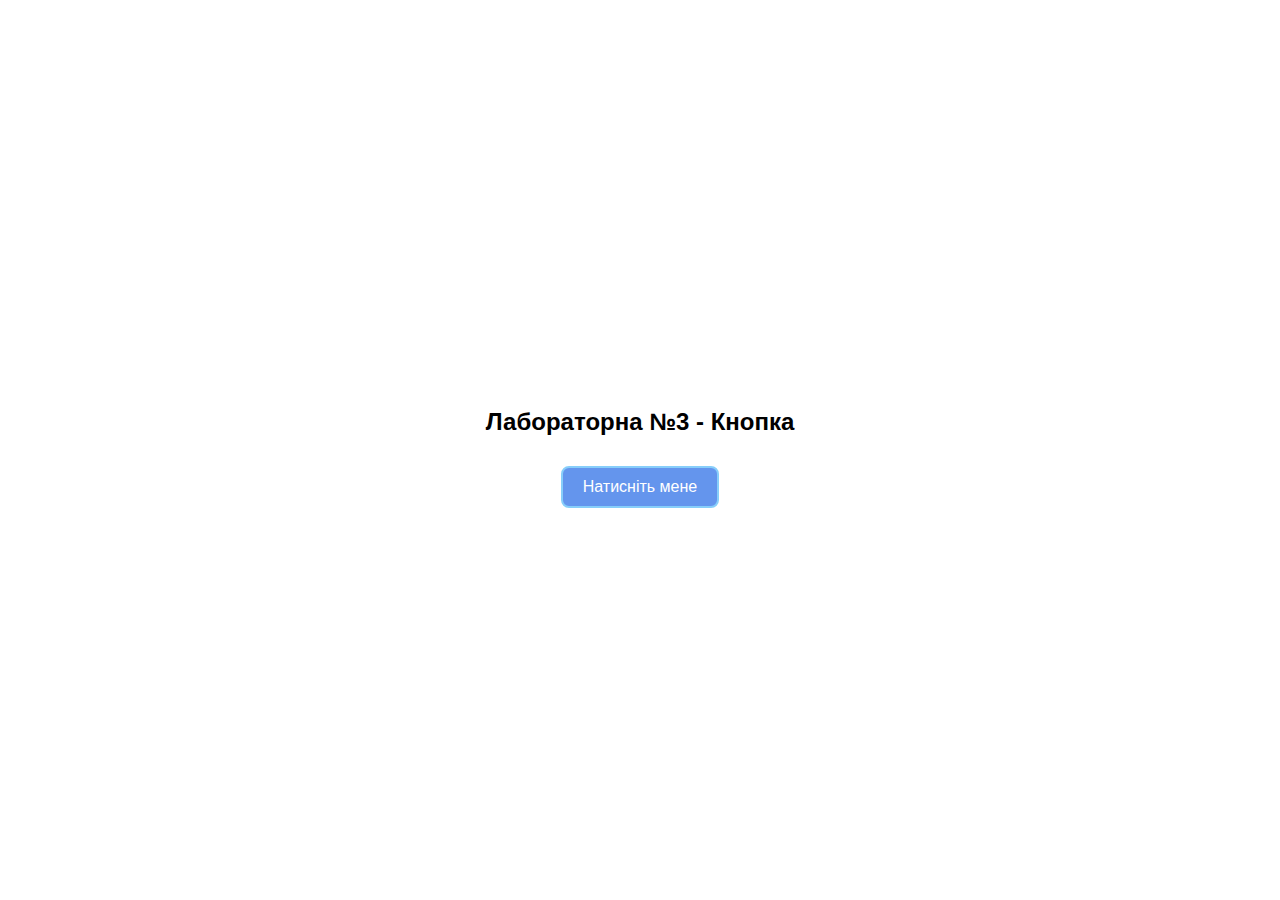
<file: lab3/lab3.html>
<!DOCTYPE html>
<html lang="uk">
<head>
    <meta charset="UTF-8">
    <meta name="viewport" content="width=device-width, initial-scale=1.0">
    <title>Лабораторна №3 - Кнопка</title>
    <link rel="stylesheet" href="styles.css"> <!-- Підключення CSS файлу -->
</head>
<body>

    <!-- Заголовок -->
    <h1>Лабораторна №3 - Кнопка</h1>

    <!-- Кнопка -->
    <button>Натисніть мене</button>

</body>
</html>
</file>
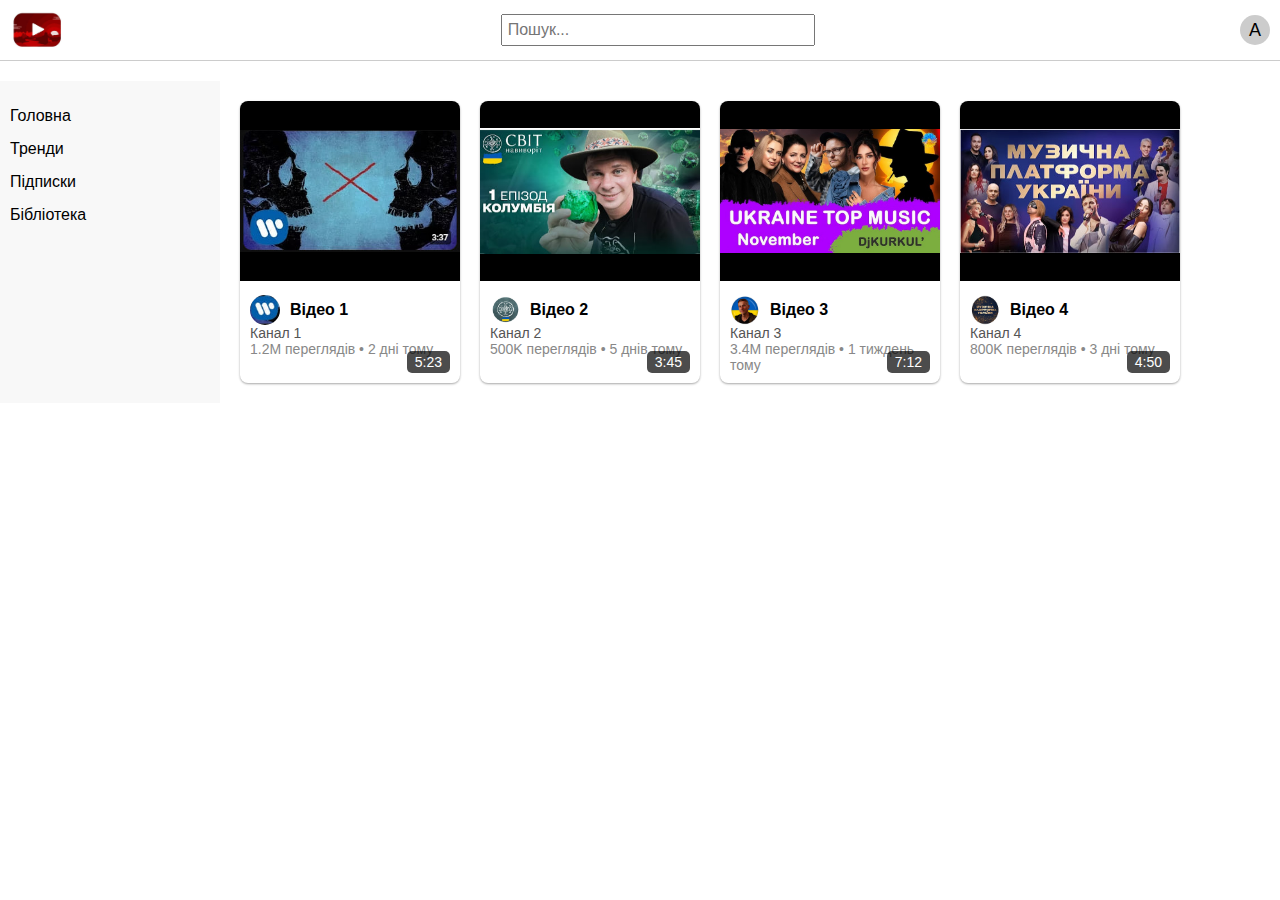
<file: lab4/lab4.html>
<!DOCTYPE html>
<html lang="uk">
<head>
    <meta charset="UTF-8">
    <meta name="viewport" content="width=device-width, initial-scale=1.0">
    <title>YouTube Clone</title>
    <link rel="stylesheet" href="styles.css">
</head>
<body>
    <div class="header">
        <div class="logo">
            <img src="logo.png" alt="YouTube Logo" class="logo-img">
        </div>
        <div class="search-bar">
            <input type="text" placeholder="Пошук...">
        </div>
        <div class="user-icon">A</div>
    </div>

    <div class="main-content">
        <div class="sidebar">
            <ul>
                <li>Головна</li>
                <li>Тренди</li>
                <li>Підписки</li>
                <li>Бібліотека</li>
            </ul>
        </div>
        <div class="video-section">
            <div class="video-card">
                <img src="video1-cover.jpg" alt="Video 1 Cover" class="video-cover">
                <div class="video-info">
                    <div class="video-title">
                        <img src="channel1.jpg" alt="Channel 1" class="channel-img">
                        <p>Відео 1</p>
                    </div>
                    <p class="channel-name">Канал 1</p>
                    <p class="video-stats">1.2M переглядів • 2 дні тому</p>
                </div>
                <div class="video-duration">5:23</div>
            </div>
            <div class="video-card">
                <img src="video2-cover.jpg" alt="Video 2 Cover" class="video-cover">
                <div class="video-info">
                    <div class="video-title">
                        <img src="channel2.jpg" alt="Channel 2" class="channel-img">
                        <p>Відео 2</p>
                    </div>
                    <p class="channel-name">Канал 2</p>
                    <p class="video-stats">500K переглядів • 5 днів тому</p>
                </div>
                <div class="video-duration">3:45</div>
            </div>
            <div class="video-card">
                <img src="video3-cover.jpg" alt="Video 3 Cover" class="video-cover">
                <div class="video-info">
                    <div class="video-title">
                        <img src="channel3.jpg" alt="Channel 3" class="channel-img">
                        <p>Відео 3</p>
                    </div>
                    <p class="channel-name">Канал 3</p>
                    <p class="video-stats">3.4M переглядів • 1 тиждень тому</p>
                </div>
                <div class="video-duration">7:12</div>
            </div>
            <div class="video-card">
                <img src="video4-cover.jpg" alt="Video 4 Cover" class="video-cover">
                <div class="video-info">
                    <div class="video-title">
                        <img src="channel4.jpg" alt="Channel 4" class="channel-img">
                        <p>Відео 4</p>
                    </div>
                    <p class="channel-name">Канал 4</p>
                    <p class="video-stats">800K переглядів • 3 дні тому</p>
                </div>
                <div class="video-duration">4:50</div>
            </div>
        </div>
    </div>
</body>
</html>
</file>
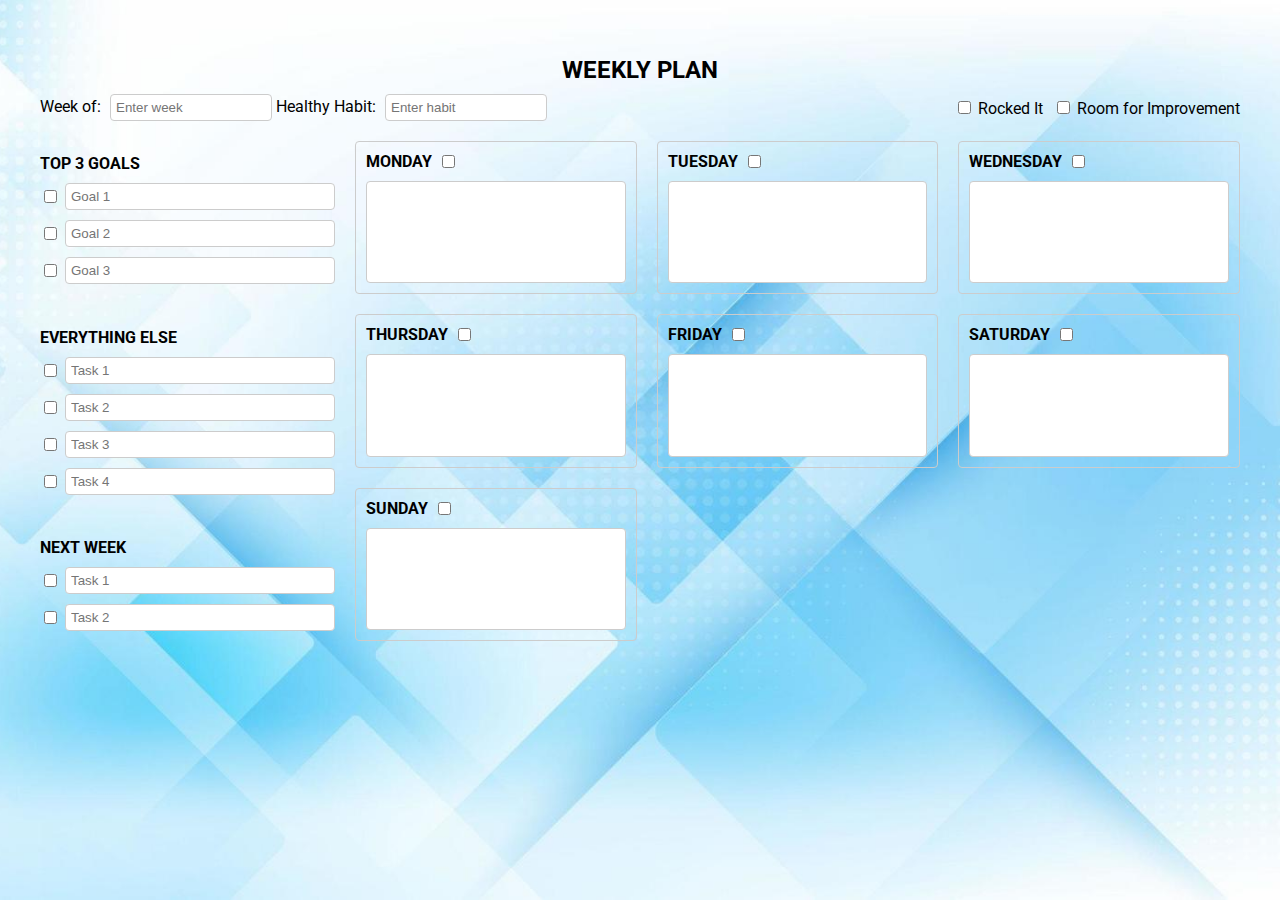
<file: lab5/pr5.html>
<!DOCTYPE html>
<html lang="en">
<head>
    <meta charset="UTF-8">
    <meta name="viewport" content="width=device-width, initial-scale=1.0">
    <title>Weekly Planner</title>
    <link href="https://fonts.googleapis.com/css2?family=Roboto:wght@400;700&display=swap" rel="stylesheet">
    <link rel="stylesheet" href="style5.css">
</head>
<body>
    <div class="planner">
        <header>
            <h1>WEEKLY PLAN</h1>
            <div class="header-row">
                <div class="week-habit">
                    <label for="week-of">Week of:</label>
                    <input type="text" id="week-of" placeholder="Enter week">
                    <label for="healthy-habit">Healthy Habit:</label>
                    <input type="text" id="healthy-habit" placeholder="Enter habit">
                </div>
                <div class="check-group">
                    <label><input type="checkbox"> Rocked It</label>
                    <label><input type="checkbox"> Room for Improvement</label>
                </div>
            </div>
        </header>
        <div class="content">
            <aside>
                <div class="goals">
                    <h2>TOP 3 GOALS</h2>
                    <ul>
                        <li><input type="checkbox"> <input type="text" placeholder="Goal 1"></li>
                        <li><input type="checkbox"> <input type="text" placeholder="Goal 2"></li>
                        <li><input type="checkbox"> <input type="text" placeholder="Goal 3"></li>
                    </ul>
                </div>
                <div class="todo">
                    <h2>EVERYTHING ELSE</h2>
                    <ul>
                        <li><input type="checkbox"> <input type="text" placeholder="Task 1"></li>
                        <li><input type="checkbox"> <input type="text" placeholder="Task 2"></li>
                        <li><input type="checkbox"> <input type="text" placeholder="Task 3"></li>
                        <li><input type="checkbox"> <input type="text" placeholder="Task 4"></li>
                    </ul>
                </div>
                <div class="next-week">
                    <h2>NEXT WEEK</h2>
                    <ul>
                        <li><input type="checkbox"> <input type="text" placeholder="Task 1"></li>
                        <li><input type="checkbox"> <input type="text" placeholder="Task 2"></li>
                    </ul>
                </div>
            </aside>
            <main>
                <div class="day">
                    <h3>MONDAY <input type="checkbox" class="day-checkbox" id="monday"></h3>
                    <textarea></textarea>
                </div>
                <div class="day">
                    <h3>TUESDAY <input type="checkbox" class="day-checkbox" id="tuesday"></h3>
                    <textarea></textarea>
                </div>
                <div class="day">
                    <h3>WEDNESDAY <input type="checkbox" class="day-checkbox" id="wednesday"></h3>
                    <textarea></textarea>
                </div>
                <div class="day">
                    <h3>THURSDAY <input type="checkbox" class="day-checkbox" id="thursday"></h3>
                    <textarea></textarea>
                </div>
                <div class="day">
                    <h3>FRIDAY <input type="checkbox" class="day-checkbox" id="friday"></h3>
                    <textarea></textarea>
                </div>
                <div class="day">
                    <h3>SATURDAY <input type="checkbox" class="day-checkbox" id="saturday"></h3>
                    <textarea></textarea>
                </div>
                <div class="day">
                    <h3>SUNDAY <input type="checkbox" class="day-checkbox" id="sunday"></h3>
                    <textarea></textarea>
                </div>
            </main>
        </div>
    </div>
</body>
</html>
</file>
<file: lab3/styles.css>
/* Загальний стиль для body */
body {
    display: flex;
    flex-direction: column;
    justify-content: center;
    align-items: center;
    height: 100vh; /* Висота на всю сторінку */
    margin: 0; /* Відсутність відступів */
    font-family: Arial, sans-serif; /* Шрифт для тексту */
}

/* Оформлення заголовка */
h1 {
    font-size: 24px; /* Розмір шрифту для заголовка */
    margin-bottom: 30px; /* Відступ між заголовком і кнопкою */
}

/* Оформлення кнопки */
button {
    background-color: #6495ED; /* блакитний фон */
    color: white; /* Білий колір тексту */
    font-size: 16px; /* Розмір шрифту */
    font-family: Arial, sans-serif; /* Шрифт */
    border: 2px solid #87CEFA; /* Зелені обводки */
    border-radius: 8px; /* Закруглені кути */
    padding: 10px 20px; /* Відступи всередині кнопки */
    cursor: pointer; /* Зміна курсору на "руку" */
    transition: all 0.3s ease; /* Плавний перехід для всіх властивостей */
}

/* Ефект при наведенні */
button:hover {
    background-color: #87CEFA; /* Трохи темніший зелений фон */
    border-color: #6495ED; /* Зміна кольору обводки */
    box-shadow: 0 4px 8px rgba(0, 0, 0, 0.2); /* Додавання тіні */
}
</file>
<file: lab4/styles.css>
/* Основні стилі */
body {
    margin: 0;
    font-family: Arial, sans-serif;
}

/* Заголовок */
.header {
    display: flex;
    justify-content: space-between;
    align-items: center;
    background-color: #fff;
    padding: 10px;
    border-bottom: 1px solid #ccc;
}

.header .logo {
    display: flex;
    align-items: center;
}

.header .logo-img {
    height: 40px;
    width: auto;
    margin-right: 10px;
}

.header .search-bar input {
    padding: 5px;
    font-size: 16px;
    width: 300px;
}

.header .user-icon {
    background-color: #ccc;
    width: 30px;
    height: 30px;
    border-radius: 50%;
    text-align: center;
    line-height: 30px;
    font-size: 18px;
}

/* Основний контент */
.main-content {
    display: flex;
    margin-top: 20px;
}

.sidebar {
    width: 200px;
    background-color: #f8f8f8;
    padding: 10px;
}

.sidebar ul {
    list-style: none;
    padding: 0;
}

.sidebar ul li {
    margin: 15px 0;
}

.video-section {
    display: flex;
    flex-wrap: wrap;
    justify-content: space-between;
    gap: 20px;
    padding: 20px;
}

/* Відео картка */
.video-card {
    position: relative;
    width: 220px;
    background-color: #fff;
    border-radius: 8px;
    box-shadow: 0 1px 3px rgba(0, 0, 0, 0.12), 0 1px 2px rgba(0, 0, 0, 0.24); /* Легка тінь, щоб нагадати стиль YouTube */
    transition: all 0.3s ease-in-out; /* Додаємо плавний ефект при наведенні */
    overflow: hidden; /* Запобігає виходу елементів за межі рамки */
}

.video-card:hover {
    box-shadow: 0 6px 15px rgba(0, 0, 0, 0.15); /* Тінь збільшується при наведенні */
    transform: translateY(-3px); /* Легкий підйом при наведенні */
}

.video-card p {
    margin: 0;
}

/* Картинка відео */
.video-cover {
    width: 100%; 
    height: 180px; /* Фіксована висота відеокартки */
    object-fit: contain; /* Зображення повністю влізає в контейнер */
    background-color: #000; /* Чорний фон для порожнього простору */
}


/* Інформація про відео */
.video-info {
    padding: 10px;
    text-align: left;
}

.video-title {
    display: flex;
    align-items: center;
    gap: 10px;
}

.channel-img {
    width: 30px;
    height: 30px;
    border-radius: 50%;
}

.video-title p {
    font-size: 16px;
    font-weight: bold;
}

.channel-name {
    color: #555;
    font-size: 14px;
    margin: 5px 0;
}

.video-stats {
    color: #888;
    font-size: 14px;
}

.video-duration {
    position: absolute;
    bottom: 10px;
    right: 10px;
    background-color: rgba(0, 0, 0, 0.7);
    color: white;
    padding: 3px 8px;
    border-radius: 5px;
    font-size: 14px;
}
</file>
<file: lab5/style5.css>
/* Основні стилі */
body {
    font-family: 'Roboto', sans-serif;
    margin: 0;
    padding: 0;
    box-sizing: border-box;
    background: url('background-pr5.jpg') no-repeat center center fixed;
    background-size: cover; /* Зображення займає всю площу */
}

.planner {
    max-width: 1200px;
    margin: 20px auto;
    display: grid;
    grid-template-rows: auto auto;
    gap: 20px;
    padding: 20px;
}

header {
    text-align: center;
}

header h1 {
    font-size: 24px;
    margin-bottom: 10px;
}

.header-row {
    display: flex;
    justify-content: space-between;
    align-items: center;
    flex-wrap: wrap;
    gap: 10px;
}

.header-row .week-habit input {
    border: 1px solid #ccc;
    border-radius: 4px;
    padding: 5px;
    margin-left: 5px;
    width: 150px;
}

.check-group {
    display: flex;
    gap: 10px;
}

/* Grid для основного контенту */
.content {
    display: grid;
    grid-template-columns: 1fr 3fr;
    gap: 20px;
}

/* Бокова панель */
aside {
    display: flex;
    flex-direction: column;
    gap: 20px;
}

aside h2 {
    font-size: 16px;
    margin-bottom: 10px;
    text-transform: uppercase;
}

aside ul {
    list-style: none;
    padding: 0;
    margin: 0;
}

aside li {
    display: flex;
    align-items: center;
    margin-bottom: 10px;
}

aside li input[type="text"] {
    flex: 1;
    border: 1px solid #ccc;
    border-radius: 4px;
    padding: 5px;
    margin-left: 5px;
}

/* Дні тижня */
main {
    display: grid;
    grid-template-columns: repeat(3, 1fr);
    gap: 20px;
}

.day {
    border: 1px solid #ccc;
    border-radius: 4px;
    padding: 10px;
    display: flex;
    flex-direction: column;
    gap: 10px;
}

.day h3 {
    margin: 0;
    font-size: 16px;
    text-transform: uppercase;
    display: flex;
    align-items: center;
}

.day h3 .day-checkbox {
    margin-left: 10px;
    cursor: pointer;
}

.day textarea {
    flex: 1;
    border: 1px solid #ccc;
    border-radius: 4px;
    padding: 10px;
    resize: none;
}

/* Базова адаптивність */
@media (max-width: 768px) {
    .content {
        grid-template-columns: 1fr;
    }

    main {
        grid-template-columns: 1fr;
    }
}
</file>
